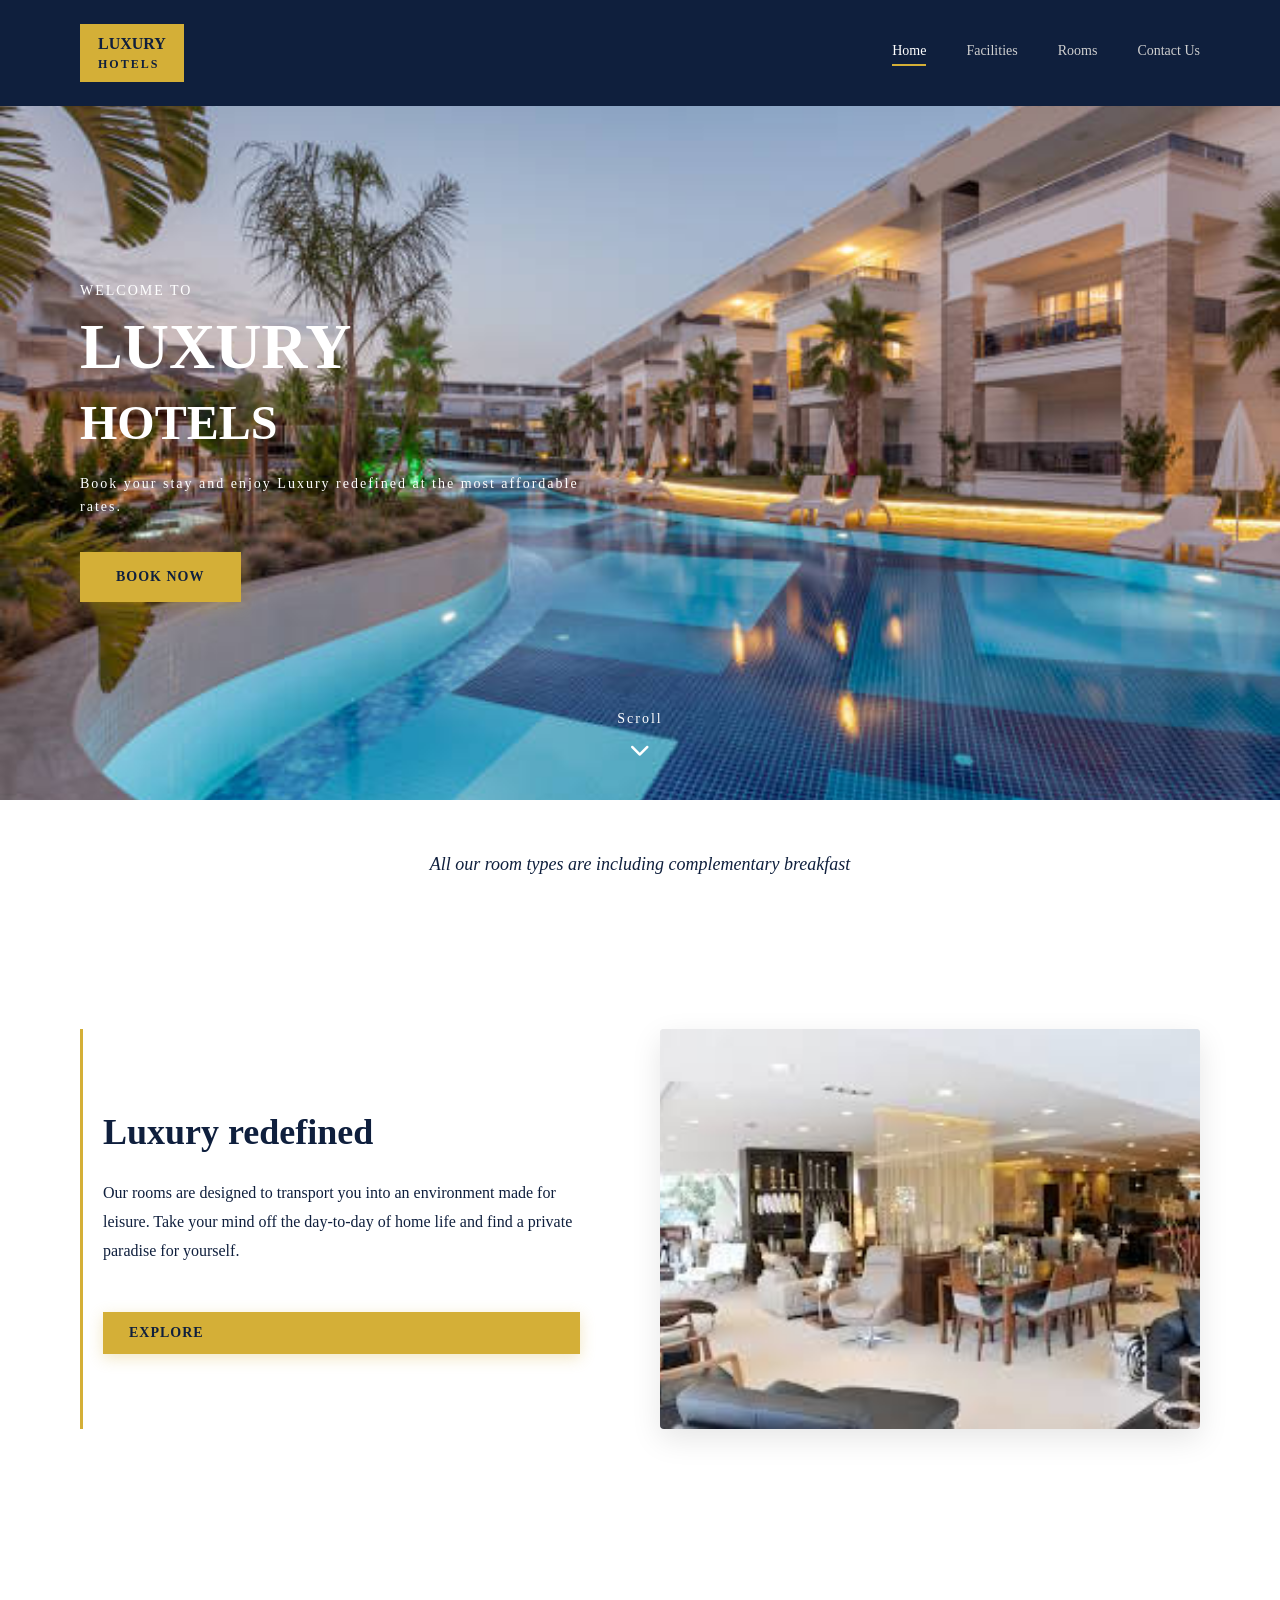
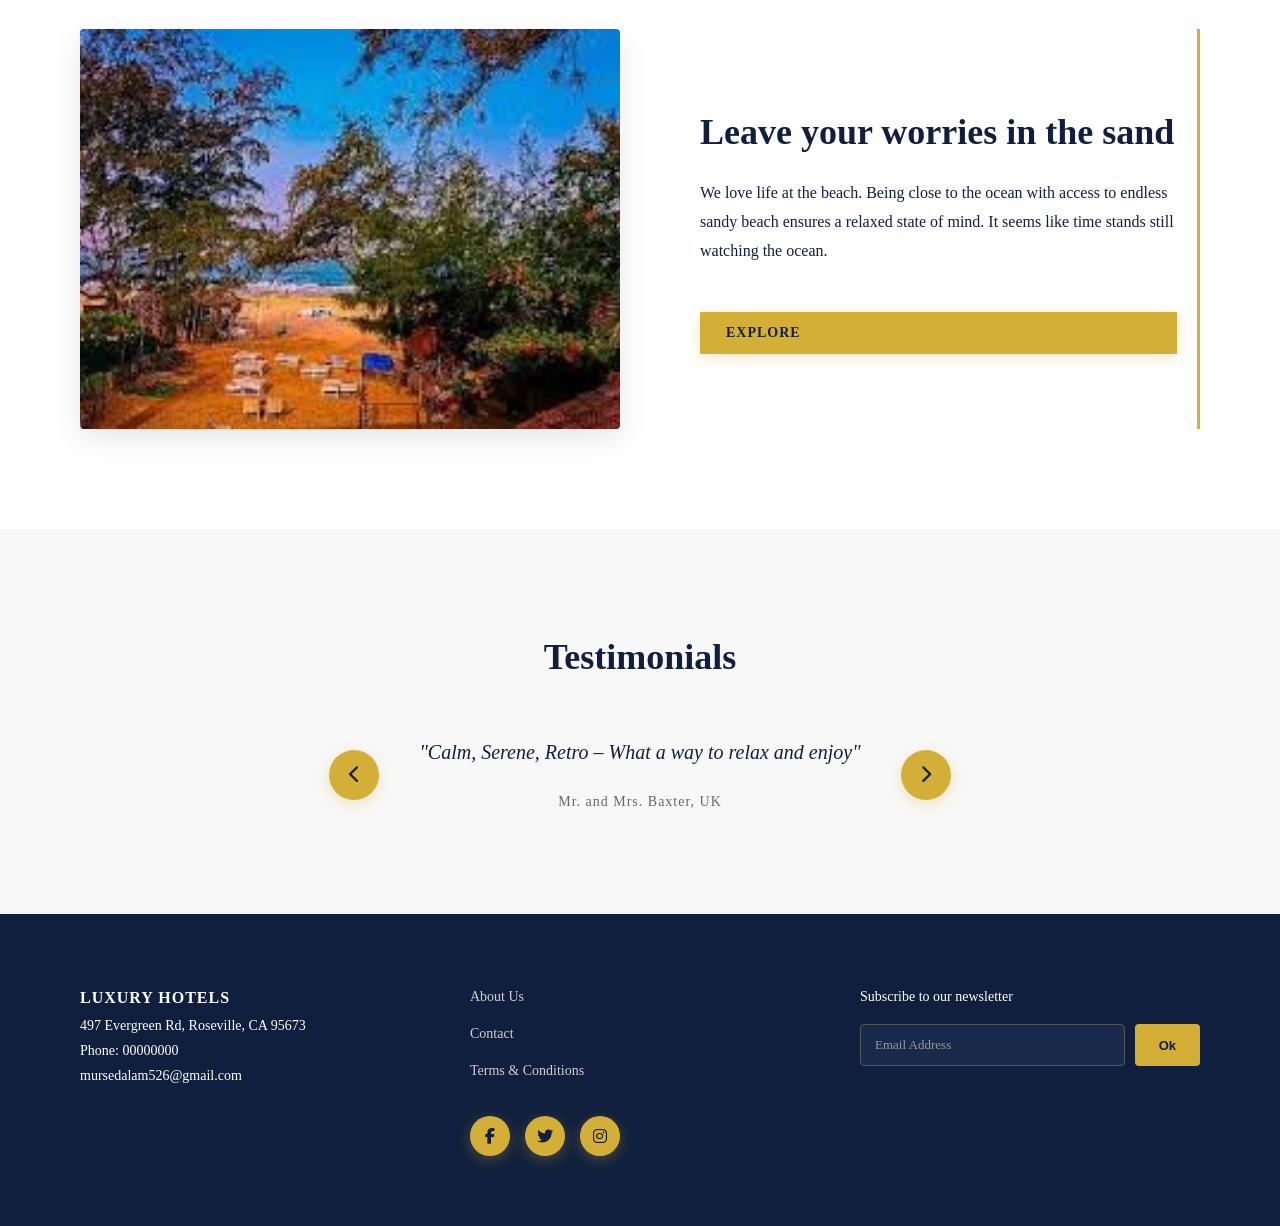
<file: index.html>
<!DOCTYPE html>
<html lang="en">
<head>
  <meta charset="UTF-8">
  <meta name="viewport" content="width=device-width, initial-scale=1.0">
  <title>Luxury Hotels</title>
  <link rel="stylesheet" href="style.css">
  <!-- Font Awesome for icons -->
  <link rel="stylesheet" href="https://cdnjs.cloudflare.com/ajax/libs/font-awesome/6.4.0/css/all.min.css">
</head>
<body>

<!-- NAVBAR -->
<header class="navbar">
  <div class="logo">
    LUXURY<br><span>HOTELS</span>
  </div>

  <!-- Mobile menu button -->
  <button class="menu-toggle">
    <span></span>
    <span></span>
    <span></span>
  </button>

  <nav>
    <a class="active" href="index.html">Home</a>
    <a href="facilities.html">Facilities</a>
    <a href="rooms.html">Rooms</a>
    <a href="contact.html">Contact Us</a>
  </nav>
</header>

<!-- HERO SECTION -->
<section class="hero">
  <div class="hero-text">
    <p>WELCOME TO</p>
    <h1>LUXURY<br><span>HOTELS</span></h1>
    <p>Book your stay and enjoy Luxury redefined at the most affordable rates.</p>
    <a href="#" class="btn">BOOK NOW</a>
  </div>
  <div class="hero-img">
    <img src="main.jpg" alt="Luxury Hotel">
  </div>
  
  <!-- SCROLL BUTTON (MISSING ELEMENT ADDED) -->
  <div class="scroll-indicator">
    <span>Scroll</span>
    <i class="fas fa-chevron-down"></i>
  </div>
</section>

<!-- CENTER TEXT -->
<section class="center-text">
  All our room types are including complementary breakfast
</section>

<!-- LUXURY REDEFINED SECTION -->
<section class="split">
  <div class="text">
    <h2>Luxury redefined</h2>
    <p>
      Our rooms are designed to transport you into an
      environment made for leisure. Take your mind off
      the day-to-day of home life and find a private
      paradise for yourself.
    </p>
    <a href="rooms.html" class="btn small">EXPLORE</a>
  </div>
  <div class="img"><img src="redefined.jpg" alt="Luxury Room"></div>
</section>

<!-- LEAVE YOUR WORRIES SECTION -->
<section class="split reverse">
  <div class="text">
    <h2>Leave your worries in the sand</h2>
    <p>
      We love life at the beach. Being close to the ocean
      with access to endless sandy beach ensures a
      relaxed state of mind. It seems like time stands still watching the ocean.
    </p>
    <a href="facilities.html" class="btn small">EXPLORE</a>
  </div>
  <div class="img"><img src="sand.jpg" alt="Beach View"></div>
</section>

<!-- TESTIMONIALS WITH ARROWS (MISSING ELEMENT ADDED) -->
<section class="testimonial">
  <h2>Testimonials</h2>
  <div class="testimonial-content">
    <button class="testimonial-arrow left" aria-label="Previous testimonial">
      <i class="fas fa-chevron-left"></i>
    </button>
    
    <div class="testimonial-text">
      <p>"Calm, Serene, Retro – What a way to relax and enjoy"</p>
      <span>Mr. and Mrs. Baxter, UK</span>
    </div>
    
    <button class="testimonial-arrow right" aria-label="Next testimonial">
      <i class="fas fa-chevron-right"></i>
    </button>
  </div>
</section>

<!-- FOOTER WITH ALL ELEMENTS -->
<footer class="footer">
  <div class="footer-section">
    <strong>LUXURY HOTELS</strong><br>
    497 Evergreen Rd, Roseville, CA 95673<br>
    Phone: 00000000<br>
    mursedalam526@gmail.com
  </div>

  <div class="footer-section footer-links">
    <a href="#">About Us</a>
    <a href="contact.html">Contact</a>
    <a href="#">Terms & Conditions</a>
    
    <!-- SOCIAL MEDIA ICONS (MISSING ELEMENT ADDED) -->
    <div class="social-icons">
      <a href="#" aria-label="Facebook"><i class="fab fa-facebook-f"></i></a>
      <a href="#" aria-label="Twitter"><i class="fab fa-twitter"></i></a>
      <a href="#" aria-label="Instagram"><i class="fab fa-instagram"></i></a>
    </div>
  </div>

  <div class="footer-section">
    <p>Subscribe to our newsletter</p>
    <div class="newsletter">
      <input type="email" placeholder="Email Address">
      <button>Ok</button>
    </div>
  </div>
</footer>

<script src="main.js"></script>
</body>
</html>
</file>
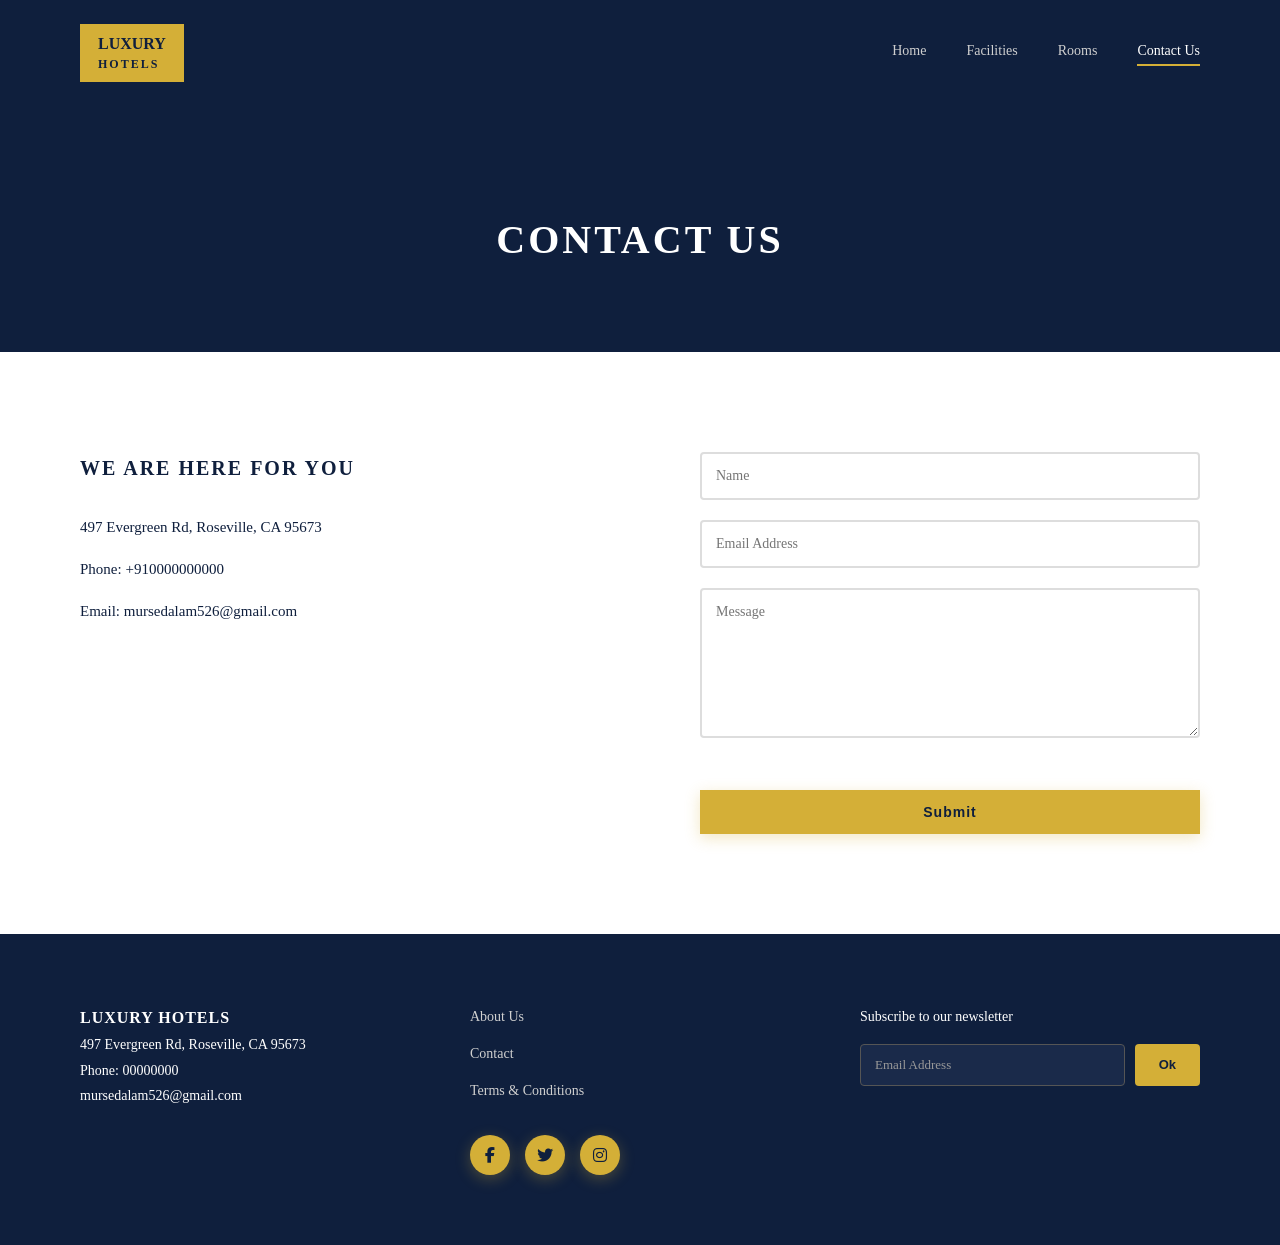
<file: contact.html>
<!DOCTYPE html>
<html lang="en">
<head>
  <meta charset="UTF-8">
  <meta name="viewport" content="width=device-width, initial-scale=1.0">
  <title>Contact | Luxury Hotels</title>
  <link rel="stylesheet" href="style.css">
  <link rel="stylesheet" href="https://cdnjs.cloudflare.com/ajax/libs/font-awesome/6.4.0/css/all.min.css">
</head>
<body>

<!-- PAGE LOADER -->
<div class="page-loader">
  <div class="loader-spinner"></div>
</div>

<!-- NAVBAR -->
<header class="navbar">
  <div class="logo">LUXURY<br><span>HOTELS</span></div>

  <button class="menu-toggle">
    <span></span><span></span><span></span>
  </button>

  <nav>
    <a href="index.html">Home</a>
    <a href="facilities.html">Facilities</a>
    <a href="rooms.html">Rooms</a>
    <a class="active" href="contact.html">Contact Us</a>
  </nav>
</header>

<!-- PAGE TITLE -->
<section class="page-title">
  <h1>CONTACT US</h1>
</section>

<!-- CONTACT FORM & INFO -->
<section class="contact-wrap">
  <div class="info scroll-reveal">
    <h3>WE ARE HERE FOR YOU</h3>
    <p>497 Evergreen Rd, Roseville, CA 95673</p>
    <p>Phone: +910000000000</p>
    <p>Email: mursedalam526@gmail.com</p>
  </div>

  <form class="form scroll-reveal">
    <input type="text" placeholder="Name" required>
    <input type="email" placeholder="Email Address" required>
    <textarea placeholder="Message" required></textarea>
    <button type="submit" class="btn">Submit</button>
  </form>
</section>

<!-- FOOTER -->
<footer class="footer">
  <div class="footer-section">
    <strong>LUXURY HOTELS</strong><br>
    497 Evergreen Rd, Roseville, CA 95673<br>
    Phone: 00000000<br>
    mursedalam526@gmail.com
  </div>

  <div class="footer-section footer-links">
    <a href="#">About Us</a>
    <a href="contact.html">Contact</a>
    <a href="#">Terms & Conditions</a>
    
    <div class="social-icons">
      <a href="#" aria-label="Facebook"><i class="fab fa-facebook-f"></i></a>
      <a href="#" aria-label="Twitter"><i class="fab fa-twitter"></i></a>
      <a href="#" aria-label="Instagram"><i class="fab fa-instagram"></i></a>
    </div>
  </div>

  <div class="footer-section">
    <p>Subscribe to our newsletter</p>
    <div class="newsletter">
      <input type="email" placeholder="Email Address" required>
      <button type="button">Ok</button>
    </div>
  </div>
</footer>

<script src="main.js"></script>
</body>
</html>
</file>
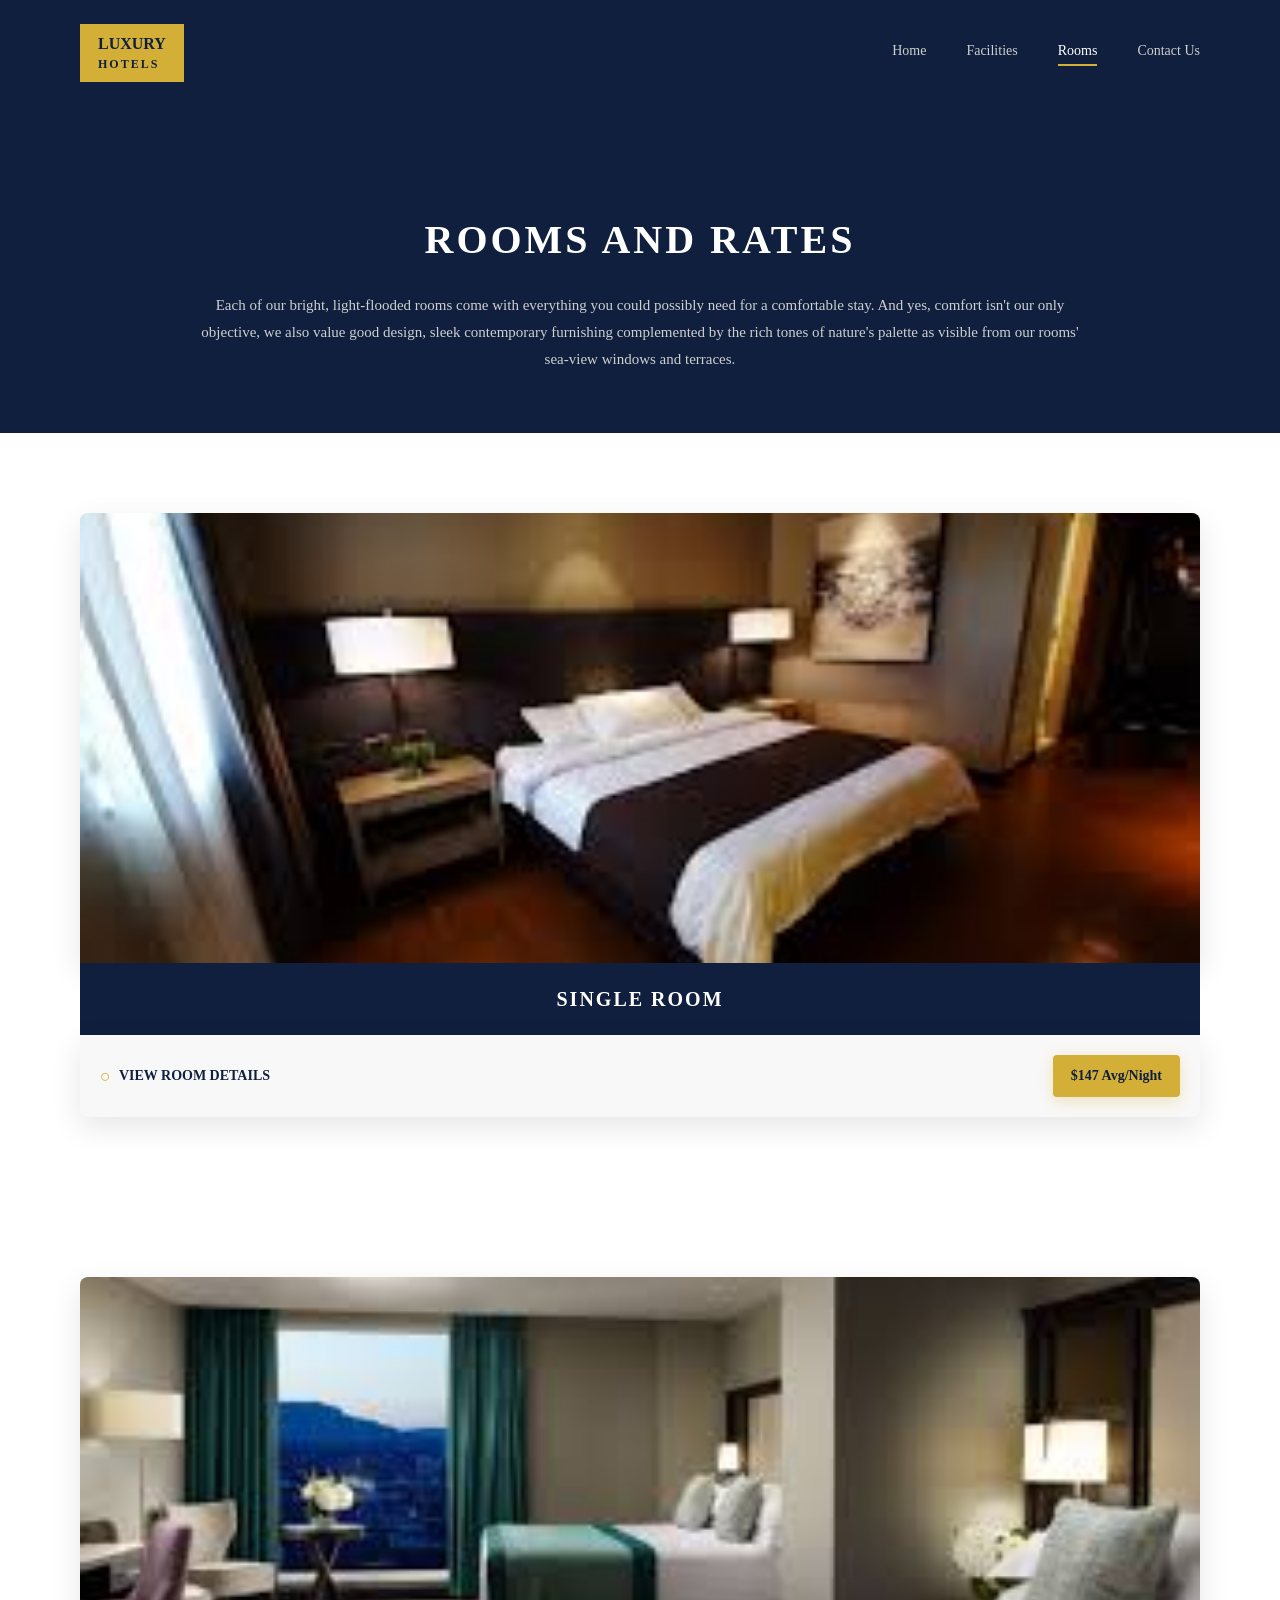
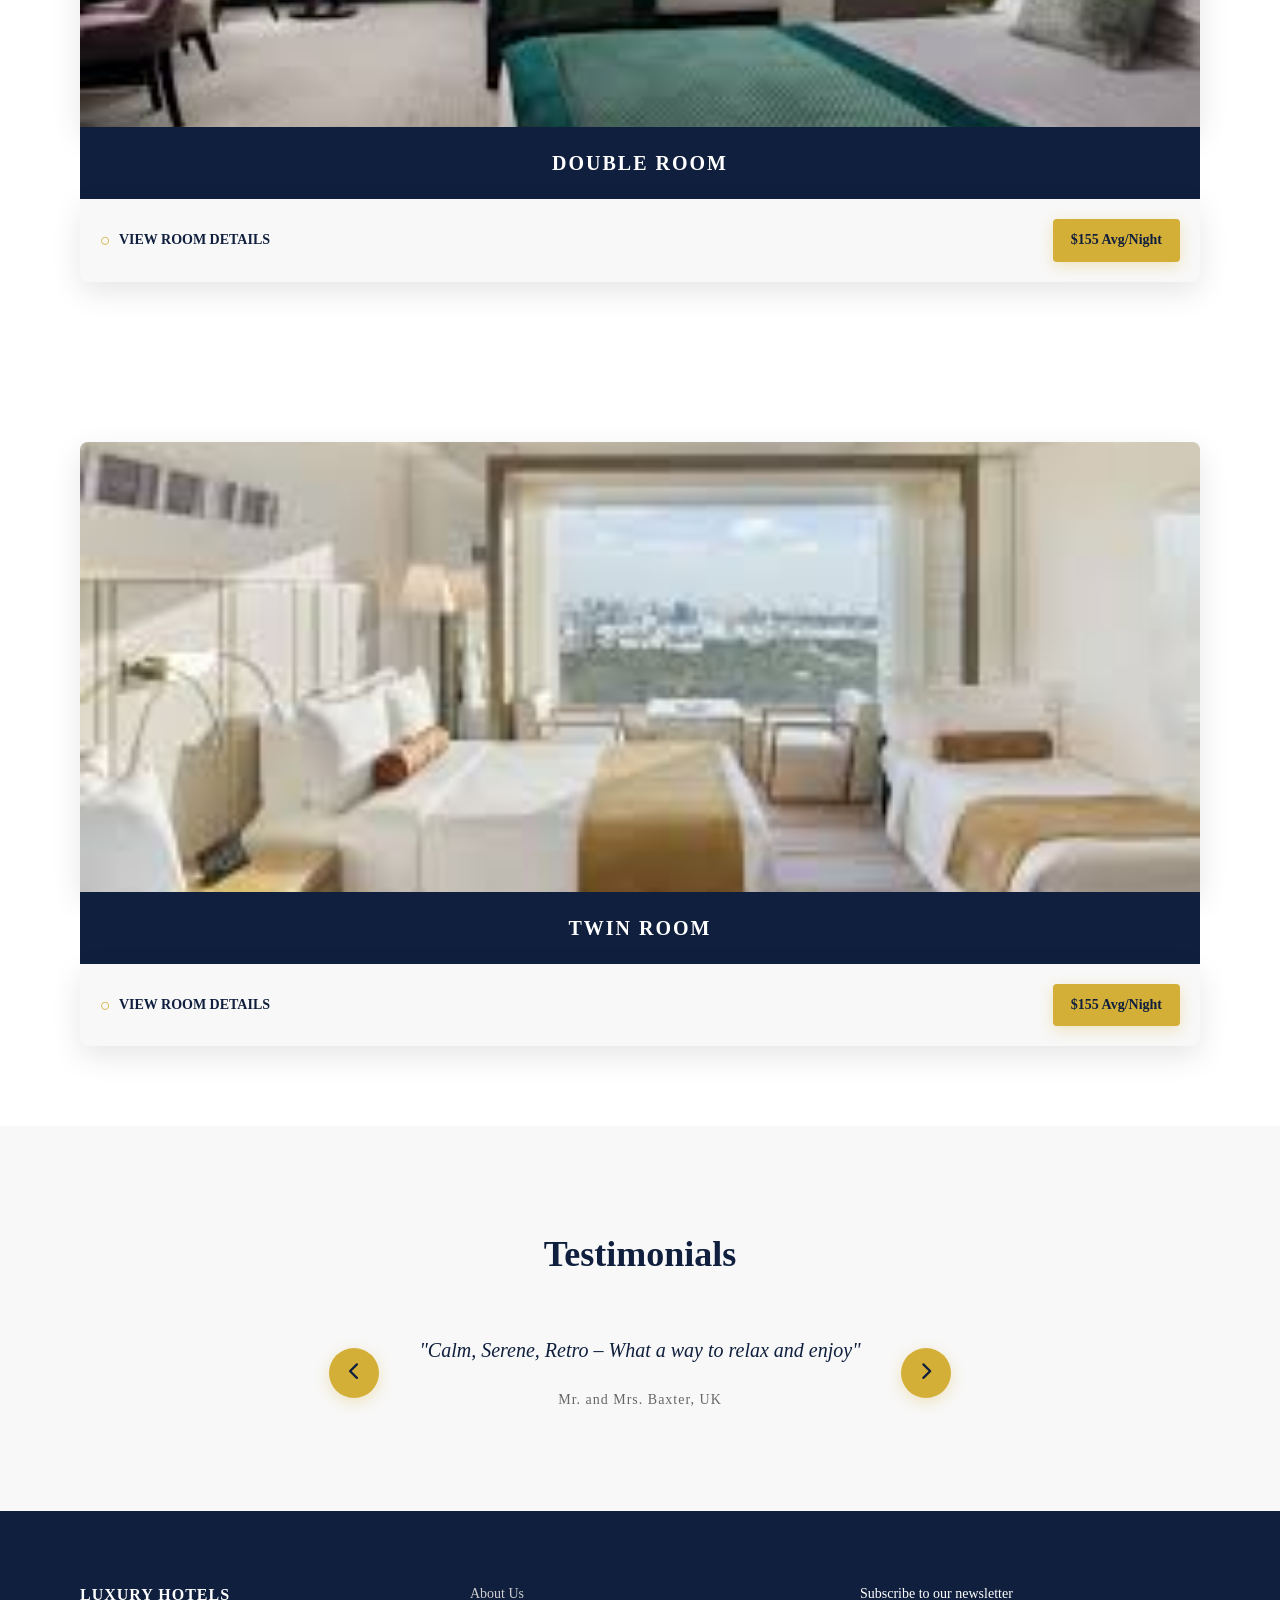
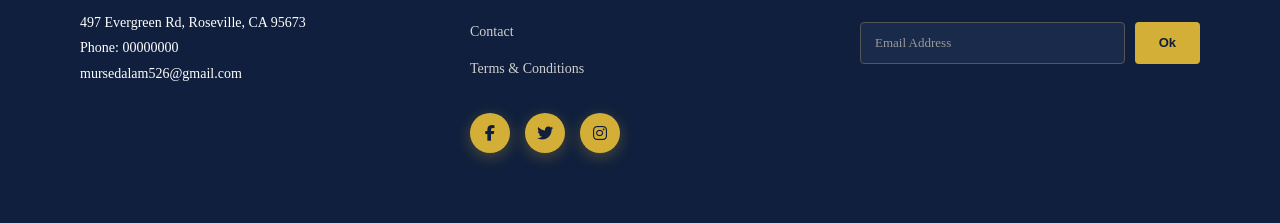
<file: rooms.html>
<!DOCTYPE html>
<html lang="en">
<head>
  <meta charset="UTF-8">
  <meta name="viewport" content="width=device-width, initial-scale=1.0">
  <title>Rooms | Luxury Hotels</title>
  <link rel="stylesheet" href="style.css">
  <link rel="stylesheet" href="https://cdnjs.cloudflare.com/ajax/libs/font-awesome/6.4.0/css/all.min.css">
</head>
<body>

<!-- PAGE LOADER -->
<div class="page-loader">
  <div class="loader-spinner"></div>
</div>

<!-- NAVBAR -->
<header class="navbar">
  <div class="logo">LUXURY<br><span>HOTELS</span></div>

  <button class="menu-toggle">
    <span></span><span></span><span></span>
  </button>

  <nav>
    <a href="index.html">Home</a>
    <a href="facilities.html">Facilities</a>
    <a class="active" href="rooms.html">Rooms</a>
    <a href="contact.html">Contact Us</a>
  </nav>
</header>

<!-- PAGE TITLE WITH INTRO -->
<section class="page-title">
  <h1>ROOMS AND RATES</h1>
  <p class="page-intro">
    Each of our bright, light-flooded rooms come with everything you could 
    possibly need for a comfortable stay. And yes, comfort isn't our only 
    objective, we also value good design, sleek contemporary furnishing 
    complemented by the rich tones of nature's palette as visible from our 
    rooms' sea-view windows and terraces.
  </p>
</section>

<!-- SINGLE ROOM -->
<section class="room-card scroll-reveal">
  <div class="img">
    <img src="singal room.jpg" alt="Single Room">
  </div>
  <h3>SINGLE ROOM</h3>
  <div class="room-actions">
    <a href="#" class="room-link">VIEW ROOM DETAILS</a>
    <span class="room-price">$147 Avg/Night</span>
  </div>
</section>

<!-- DOUBLE ROOM -->
<section class="room-card scroll-reveal">
  <div class="img">
    <img src="double room.jpg" alt="Double Room">
  </div>
  <h3>DOUBLE ROOM</h3>
  <div class="room-actions">
    <a href="#" class="room-link">VIEW ROOM DETAILS</a>
    <span class="room-price">$155 Avg/Night</span>
  </div>
</section>

<!-- TWIN ROOM -->
<section class="room-card scroll-reveal">
  <div class="img">
    <img src="twin room.jpg" alt="Twin Room">
  </div>
  <h3>TWIN ROOM</h3>
  <div class="room-actions">
    <a href="#" class="room-link">VIEW ROOM DETAILS</a>
    <span class="room-price">$155 Avg/Night</span>
  </div>
</section>

<!-- TESTIMONIALS -->
<section class="testimonial scroll-reveal">
  <h2>Testimonials</h2>
  <div class="testimonial-content">
    <button class="testimonial-arrow left" aria-label="Previous testimonial">
      <i class="fas fa-chevron-left"></i>
    </button>
    
    <div class="testimonial-text">
      <p>"Calm, Serene, Retro – What a way to relax and enjoy"</p>
      <span>Mr. and Mrs. Baxter, UK</span>
    </div>
    
    <button class="testimonial-arrow right" aria-label="Next testimonial">
      <i class="fas fa-chevron-right"></i>
    </button>
  </div>
</section>

<!-- FOOTER -->
<footer class="footer">
  <div class="footer-section">
    <strong>LUXURY HOTELS</strong><br>
    497 Evergreen Rd, Roseville, CA 95673<br>
    Phone: 00000000<br>
    mursedalam526@gmail.com
  </div>

  <div class="footer-section footer-links">
    <a href="#">About Us</a>
    <a href="contact.html">Contact</a>
    <a href="#">Terms & Conditions</a>
    
    <div class="social-icons">
      <a href="#" aria-label="Facebook"><i class="fab fa-facebook-f"></i></a>
      <a href="#" aria-label="Twitter"><i class="fab fa-twitter"></i></a>
      <a href="#" aria-label="Instagram"><i class="fab fa-instagram"></i></a>
    </div>
  </div>

  <div class="footer-section">
    <p>Subscribe to our newsletter</p>
    <div class="newsletter">
      <input type="email" placeholder="Email Address" required>
      <button type="button">Ok</button>
    </div>
  </div>
</footer>

<script src="main.js"></script>
</body>
</html>
</file>
<file: style.css>
/* ================= RESET ================= */
* {
  margin: 0;
  padding: 0;
  box-sizing: border-box;
}

html {
  scroll-behavior: smooth;
}

body {
  font-family: Georgia, "Times New Roman", serif;
  color: #0f1f3d;
  background: #ffffff;
  line-height: 1.6;
  overflow-x: hidden;
  padding-top: 88px;
}

a {
  text-decoration: none;
  color: inherit;
}

img {
  max-width: 100%;
  display: block;
}

/* ================= LOADING ANIMATION ================= */
.page-loader {
  position: fixed;
  top: 0;
  left: 0;
  width: 100%;
  height: 100%;
  background: #0f1f3d;
  display: flex;
  align-items: center;
  justify-content: center;
  z-index: 9999;
  transition: opacity 0.5s ease, visibility 0.5s ease;
}

.page-loader.hidden {
  opacity: 0;
  visibility: hidden;
  pointer-events: none;
}

.loader-spinner {
  width: 50px;
  height: 50px;
  border: 4px solid rgba(212, 175, 55, 0.3);
  border-top-color: #d4af37;
  border-radius: 50%;
  animation: spin 1s linear infinite;
}

@keyframes spin {
  to { transform: rotate(360deg); }
}

/* ================= SCROLL REVEAL ANIMATION ================= */
.scroll-reveal {
  opacity: 0;
  transform: translateY(30px);
  transition: opacity 0.6s ease, transform 0.6s ease;
}

.scroll-reveal.revealed {
  opacity: 1;
  transform: translateY(0);
}

/* ================= NAVBAR WITH STICKY EFFECT ================= */
.navbar {
  width: 100%;
  background: #0f1f3d;
  padding: 24px 80px;
  display: flex;
  justify-content: space-between;
  align-items: center;
  position: fixed;
  top: 0;
  left: 0;
  z-index: 1000;
  transition: all 0.3s ease;
}

.navbar.scrolled {
  padding: 16px 80px;
  box-shadow: 0 4px 12px rgba(0, 0, 0, 0.3);
  background: rgba(15, 31, 61, 0.98);
  backdrop-filter: blur(10px);
}

.logo {
  background: #d4af37;
  padding: 10px 18px;
  font-weight: bold;
  line-height: 1.2;
  font-size: 16px;
  transition: transform 0.3s ease;
}

.logo:hover {
  transform: scale(1.05);
}

.logo span {
  font-size: 12px;
  letter-spacing: 2px;
}

.navbar nav {
  display: flex;
}

.navbar nav a {
  margin-left: 40px;
  font-size: 14px;
  color: #cfcfcf;
  padding-bottom: 4px;
  position: relative;
  transition: all 0.3s ease;
}

.navbar nav a::after {
  content: '';
  position: absolute;
  bottom: 0;
  left: 0;
  width: 0;
  height: 2px;
  background: #d4af37;
  transition: width 0.3s ease;
}

.navbar nav a:hover::after,
.navbar nav a.active::after {
  width: 100%;
}

.navbar nav a:hover,
.navbar nav a.active {
  color: #ffffff;
}

/* ================= HAMBURGER MENU ================= */
.menu-toggle {
  display: none;
  background: none;
  border: none;
  cursor: pointer;
  flex-direction: column;
  gap: 5px;
  z-index: 1001;
}

.menu-toggle span {
  display: block;
  width: 26px;
  height: 3px;
  background: #ffffff;
  transition: all 0.3s ease;
}

.menu-toggle.active span:nth-child(1) {
  transform: rotate(45deg) translate(6px, 6px);
}

.menu-toggle.active span:nth-child(2) {
  opacity: 0;
}

.menu-toggle.active span:nth-child(3) {
  transform: rotate(-45deg) translate(6px, -6px);
}

/* ================= HERO SECTION ================= */
.hero {
  position: relative;
  width: 100%;
  overflow: hidden;
  margin-top: -88px;
}

.hero-img {
  width: 100%;
  height: 800px;
  overflow: hidden;
}

.hero-img img {
  width: 100%;
  height: 100%;
  object-fit: cover;
  display: block;
  transition: transform 0.3s ease;
}

.hero-text {
  position: absolute;
  top: 35%;
  left: 80px;
  max-width: 520px;
  color: #ffffff;
  z-index: 10;
  animation: fadeInUp 1s ease;
}

@keyframes fadeInUp {
  from {
    opacity: 0;
    transform: translateY(30px);
  }
  to {
    opacity: 1;
    transform: translateY(0);
  }
}

.hero-text p {
  letter-spacing: 2px;
  font-size: 14px;
  margin-bottom: 10px;
}

.hero-text h1 {
  font-size: 64px;
  line-height: 1.1;
  margin-bottom: 20px;
}

.hero-text h1 span {
  font-size: 48px;
}

/* ================= SCROLL INDICATOR ================= */
.scroll-indicator {
  position: absolute;
  bottom: 40px;
  left: 50%;
  transform: translateX(-50%);
  display: flex;
  flex-direction: column;
  align-items: center;
  gap: 10px;
  color: #ffffff;
  z-index: 10;
  cursor: pointer;
  animation: bounce 2s infinite;
  transition: all 0.3s ease;
}

.scroll-indicator:hover {
  color: #d4af37;
}

.scroll-indicator span {
  font-size: 14px;
  letter-spacing: 2px;
}

.scroll-indicator i {
  font-size: 20px;
}

@keyframes bounce {
  0%, 20%, 50%, 80%, 100% {
    transform: translateX(-50%) translateY(0);
  }
  40% {
    transform: translateX(-50%) translateY(-10px);
  }
  60% {
    transform: translateX(-50%) translateY(-5px);
  }
}

/* ================= BUTTONS ================= */
.btn {
  display: inline-block;
  margin-top: 24px;
  padding: 14px 36px;
  background: #d4af37;
  color: #0f1f3d;
  font-weight: bold;
  font-size: 14px;
  letter-spacing: 1px;
  border: none;
  cursor: pointer;
  position: relative;
  overflow: hidden;
  transition: all 0.3s ease;
  box-shadow: 0 4px 15px rgba(212, 175, 55, 0.3);
}

.btn::before {
  content: '';
  position: absolute;
  top: 50%;
  left: 50%;
  width: 0;
  height: 0;
  border-radius: 50%;
  background: rgba(255, 255, 255, 0.3);
  transform: translate(-50%, -50%);
  transition: width 0.5s, height 0.5s;
}

.btn:hover::before {
  width: 300px;
  height: 300px;
}

.btn:hover {
  background: #c49d2e;
  transform: translateY(-3px);
  box-shadow: 0 6px 20px rgba(212, 175, 55, 0.4);
}

.btn:active {
  transform: translateY(-1px);
}

.btn.small {
  padding: 10px 26px;
  font-size: 14px;
  margin-top: 20px;
}

/* ================= IMAGE STYLING ================= */
.img {
  background: #eaeaea;
  overflow: hidden;
  border-radius: 4px;
}

.img img {
  width: 100%;
  height: 100%;
  object-fit: cover;
  display: block;
  transition: transform 0.5s ease;
}

.img:hover img {
  transform: scale(1.1);
}

.center-text {
  text-align: center;
  padding: 50px 20px;
  font-size: 18px;
  color: #0f1f3d;
  font-style: italic;
}

/* ================= SPLIT SECTIONS ================= */
.split {
  display: flex;
  gap: 80px;
  padding: 100px 80px;
  align-items: stretch;
}

.split.reverse {
  flex-direction: row-reverse;
}

.split .text {
  flex: 1;
  max-width: 500px;
  display: flex;
  flex-direction: column;
  justify-content: center;
  padding-left: 20px;
  border-left: 3px solid #d4af37;
}

.split.reverse .text {
  padding-left: 0;
  padding-right: 20px;
  border-left: none;
  border-right: 3px solid #d4af37;
}

.split h2 {
  font-size: 36px;
  margin-bottom: 18px;
  color: #0f1f3d;
  transition: color 0.3s ease;
}

.split .text:hover h2 {
  color: #d4af37;
}

.split p {
  margin-bottom: 26px;
  line-height: 1.8;
  font-size: 16px;
}

.split .img {
  flex: 1;
  width: 600px;
  height: 400px;
  box-shadow: 0 10px 30px rgba(0, 0, 0, 0.1);
  transition: all 0.3s ease;
}

.split .img:hover {
  box-shadow: 0 15px 40px rgba(0, 0, 0, 0.2);
  transform: translateY(-5px);
}

/* ================= TESTIMONIALS ================= */
.testimonial {
  text-align: center;
  padding: 100px 80px;
  background: #f8f8f8;
}

.testimonial h2 {
  font-size: 36px;
  margin-bottom: 50px;
  color: #0f1f3d;
}

.testimonial-content {
  display: flex;
  align-items: center;
  justify-content: center;
  gap: 40px;
  max-width: 900px;
  margin: 0 auto;
}

.testimonial-text p {
  font-size: 20px;
  font-style: italic;
  margin-bottom: 20px;
  color: #0f1f3d;
  line-height: 1.6;
}

.testimonial-text span {
  font-size: 14px;
  color: #666;
  letter-spacing: 1px;
}

.testimonial-arrow {
  width: 50px;
  height: 50px;
  border-radius: 50%;
  background: #d4af37;
  border: none;
  color: #0f1f3d;
  font-size: 18px;
  cursor: pointer;
  transition: all 0.3s ease;
  flex-shrink: 0;
  box-shadow: 0 4px 15px rgba(212, 175, 55, 0.3);
}

.testimonial-arrow:hover {
  background: #c49d2e;
  transform: scale(1.15);
  box-shadow: 0 6px 20px rgba(212, 175, 55, 0.5);
}

/* ================= PAGE TITLE ================= */
.page-title {
  background: #0f1f3d;
  color: #ffffff;
  text-align: center;
  padding: 120px 80px 60px;
}

.page-title h1 {
  font-size: 40px;
  letter-spacing: 3px;
  margin-bottom: 20px;
}

.page-intro {
  max-width: 900px;
  margin: 20px auto 0;
  font-size: 15px;
  line-height: 1.8;
  color: #cfcfcf;
}

/* ================= ROOMS ================= */
.room-card {
  padding: 80px;
  max-width: 1400px;
  margin: 0 auto;
}

.room-card .img {
  width: 100%;
  height: 450px;
  margin-bottom: 0;
  border-radius: 8px 8px 0 0;
  box-shadow: 0 10px 30px rgba(0, 0, 0, 0.1);
  transition: all 0.4s ease;
}

.room-card:hover .img {
  box-shadow: 0 15px 50px rgba(0, 0, 0, 0.2);
  transform: translateY(-5px);
}

.room-card h3 {
  background: #0f1f3d;
  color: #ffffff;
  padding: 20px;
  font-size: 20px;
  letter-spacing: 2px;
  text-align: center;
  transition: background 0.3s ease;
}

.room-card:hover h3 {
  background: #1a2a4a;
}

.room-actions {
  display: flex;
  justify-content: space-between;
  align-items: center;
  padding: 20px;
  background: #f8f8f8;
  border-radius: 0 0 8px 8px;
  transition: all 0.3s ease;
  box-shadow: 0 10px 30px rgba(0, 0, 0, 0.1);
}

.room-card:hover .room-actions {
  background: #ffffff;
  box-shadow: 0 15px 50px rgba(0, 0, 0, 0.15);
}

.room-link {
  color: #0f1f3d;
  font-size: 14px;
  font-weight: bold;
  display: flex;
  align-items: center;
  gap: 8px;
  transition: all 0.3s ease;
}

.room-link:hover {
  color: #d4af37;
  transform: translateX(5px);
}

.room-link::before {
  content: "○";
  font-size: 18px;
  color: #d4af37;
}

.room-price {
  background: #d4af37;
  padding: 10px 18px;
  font-size: 14px;
  font-weight: bold;
  border-radius: 4px;
  color: #0f1f3d;
  box-shadow: 0 4px 15px rgba(212, 175, 55, 0.3);
  transition: all 0.3s ease;
}

.room-price:hover {
  transform: scale(1.05);
  box-shadow: 0 6px 20px rgba(212, 175, 55, 0.4);
}

/* ================= FACILITIES ================= */
.facility {
  padding: 80px;
  max-width: 1400px;
  margin: 0 auto;
}

.facility .img {
  width: 100%;
  height: 500px;
  margin-bottom: 20px;
  border-radius: 8px;
  box-shadow: 0 10px 30px rgba(0, 0, 0, 0.1);
  transition: all 0.4s ease;
}

.facility:hover .img {
  box-shadow: 0 20px 60px rgba(0, 0, 0, 0.2);
  transform: translateY(-10px);
}

.facility h3 {
  text-align: center;
  letter-spacing: 3px;
  font-size: 18px;
  color: #0f1f3d;
  padding: 20px;
  background: #ffffff;
  border: 2px solid #f0f0f0;
  border-radius: 4px;
  transition: all 0.3s ease;
}

.facility:hover h3 {
  background: #0f1f3d;
  color: #ffffff;
  border-color: #d4af37;
  transform: translateY(-5px);
  box-shadow: 0 5px 15px rgba(0, 0, 0, 0.1);
}

/* ================= CONTACT ================= */
.contact-wrap {
  display: flex;
  gap: 100px;
  padding: 100px 80px;
  max-width: 1400px;
  margin: 0 auto;
  align-items: flex-start;
}

.info {
  flex: 1;
}

.info h3 {
  font-size: 20px;
  margin-bottom: 30px;
  letter-spacing: 2px;
  color: #0f1f3d;
}

.info p {
  margin-bottom: 15px;
  font-size: 15px;
  line-height: 1.8;
  transition: transform 0.3s ease, color 0.3s ease;
}

.info p:hover {
  transform: translateX(5px);
  color: #d4af37;
}

.form {
  flex: 1;
  max-width: 500px;
}

.form input,
.form textarea {
  width: 100%;
  padding: 14px;
  margin-bottom: 20px;
  border: 2px solid #ddd;
  font-family: inherit;
  font-size: 14px;
  border-radius: 4px;
  transition: all 0.3s ease;
}

.form input:focus,
.form textarea:focus {
  outline: none;
  border-color: #d4af37;
  box-shadow: 0 0 15px rgba(212, 175, 55, 0.2);
  transform: translateY(-2px);
}

.form textarea {
  height: 150px;
  resize: vertical;
}

.form button {
  width: 100%;
}

/* ================= FOOTER ================= */
.footer {
  background: #0f1f3d;
  color: #ffffff;
  padding: 70px 80px;
  display: flex;
  justify-content: space-between;
  gap: 50px;
  flex-wrap: wrap;
  font-size: 14px;
  line-height: 1.8;
}

.footer-section {
  flex: 1;
  min-width: 250px;
}

.footer-section strong {
  font-size: 16px;
  letter-spacing: 1px;
}

.footer-links {
  display: flex;
  flex-direction: column;
  gap: 12px;
}

.footer-links a {
  color: #cfcfcf;
  transition: all 0.3s ease;
}

.footer-links a:hover {
  color: #d4af37;
  padding-left: 5px;
}

.social-icons {
  display: flex;
  gap: 15px;
  margin-top: 20px;
}

.social-icons a {
  width: 40px;
  height: 40px;
  border-radius: 50%;
  background: #d4af37;
  color: #0f1f3d;
  display: flex;
  align-items: center;
  justify-content: center;
  font-size: 16px;
  transition: all 0.4s ease;
  box-shadow: 0 4px 15px rgba(212, 175, 55, 0.3);
}

.social-icons a:hover {
  transform: translateY(-5px) rotate(360deg);
  box-shadow: 0 8px 25px rgba(212, 175, 55, 0.5);
}

.newsletter {
  display: flex;
  gap: 10px;
  margin-top: 15px;
}

.newsletter input {
  flex: 1;
  padding: 12px 14px;
  border: 1px solid #555;
  background: #1a2a4a;
  color: #ffffff;
  font-family: inherit;
  font-size: 13px;
  border-radius: 4px;
  transition: all 0.3s ease;
}

.newsletter input::placeholder {
  color: #999;
}

.newsletter input:focus {
  outline: none;
  border-color: #d4af37;
  box-shadow: 0 0 15px rgba(212, 175, 55, 0.2);
}

.newsletter button {
  padding: 12px 24px;
  background: #d4af37;
  color: #0f1f3d;
  border: none;
  font-weight: bold;
  font-size: 13px;
  cursor: pointer;
  border-radius: 4px;
  transition: all 0.3s ease;
}

.newsletter button:hover {
  transform: translateY(-2px);
  box-shadow: 0 6px 20px rgba(212, 175, 55, 0.4);
}

/* ================= RESPONSIVE ================= */
@media (max-width: 1024px) {
  .navbar, .navbar.scrolled { padding: 20px 40px; }
  .hero-text { left: 40px; max-width: 450px; }
  .hero-text h1 { font-size: 52px; }
  .hero-text h1 span { font-size: 40px; }
  .split, .contact-wrap { flex-direction: column; padding: 80px 40px; gap: 50px; }
  .split.reverse { flex-direction: column; }
  .split .text, .split.reverse .text { max-width: 100%; border: none; padding: 0 0 0 20px; border-left: 3px solid #d4af37; }
  .split .img { width: 100%; height: 400px; }
  .room-card, .facility { padding: 60px 40px; }
  .testimonial { padding: 80px 40px; }
  .footer { padding: 60px 40px; gap: 40px; }
  .page-title { padding: 100px 40px 50px; }
}

@media (max-width: 768px) {
  body { padding-top: 72px; }
  .navbar, .navbar.scrolled { padding: 20px; }
  .menu-toggle { display: flex; }
  .navbar nav {
    display: none;
    position: absolute;
    top: 100%;
    left: 0;
    width: 100%;
    background: #0f1f3d;
    flex-direction: column;
    align-items: center;
    padding: 20px 0;
    box-shadow: 0 4px 6px rgba(0, 0, 0, 0.3);
  }
  .navbar nav.open { display: flex; }
  .navbar nav a { margin: 12px 0; font-size: 16px; }
  .hero { margin-top: -72px; }
  .hero-img { height: 500px; }
  .hero-text {
    position: absolute;
    top: 50%;
    transform: translateY(-50%);
    left: 20px;
    right: 20px;
    text-align: center;
    max-width: 100%;
  }
  .hero-text h1 { font-size: 42px; }
  .hero-text h1 span { font-size: 32px; }
  .scroll-indicator { bottom: 20px; }
  .center-text { font-size: 16px; padding: 40px 20px; }
  .split, .split.reverse { flex-direction: column; padding: 60px 20px; gap: 40px; }
  .split .text, .split.reverse .text { text-align: center; border: none; padding: 0; }
  .split h2 { font-size: 28px; }
  .split .img { width: 100%; height: 280px; }
  .testimonial { padding: 60px 20px; }
  .testimonial h2 { font-size: 28px; margin-bottom: 30px; }
  .testimonial-content { flex-direction: column; gap: 25px; }
  .testimonial-arrow { width: 45px; height: 45px; font-size: 16px; }
  .testimonial-text p { font-size: 17px; }
  .page-title { padding: 80px 20px 40px; }
  .page-title h1 { font-size: 32px; }
  .page-intro { font-size: 14px; padding: 0 10px; }
  .room-card { padding: 40px 20px; }
  .room-card .img { height: 280px; }
  .room-actions { flex-direction: column; gap: 15px; align-items: flex-start; }
  .room-price { align-self: stretch; text-align: center; }
  .facility { padding: 40px 20px; }
  .facility .img { height: 300px; }
  .contact-wrap { flex-direction: column; padding: 60px 20px; gap: 40px; }
  .form { max-width: 100%; }
  .footer { flex-direction: column; gap: 35px; padding: 50px 20px; }
  .footer-section { min-width: 100%; }
  .newsletter { flex-direction: column; }
  .newsletter button { width: 100%; }
  .social-icons { justify-content: center; }
}

@media (max-width: 480px) {
  .hero-text h1 { font-size: 36px; }
  .hero-text h1 span { font-size: 28px; }
  .split h2 { font-size: 24px; }
  .page-title h1 { font-size: 28px; }
  .testimonial h2 { font-size: 24px; }
  .testimonial-text p { font-size: 16px; }
    }
</file>
